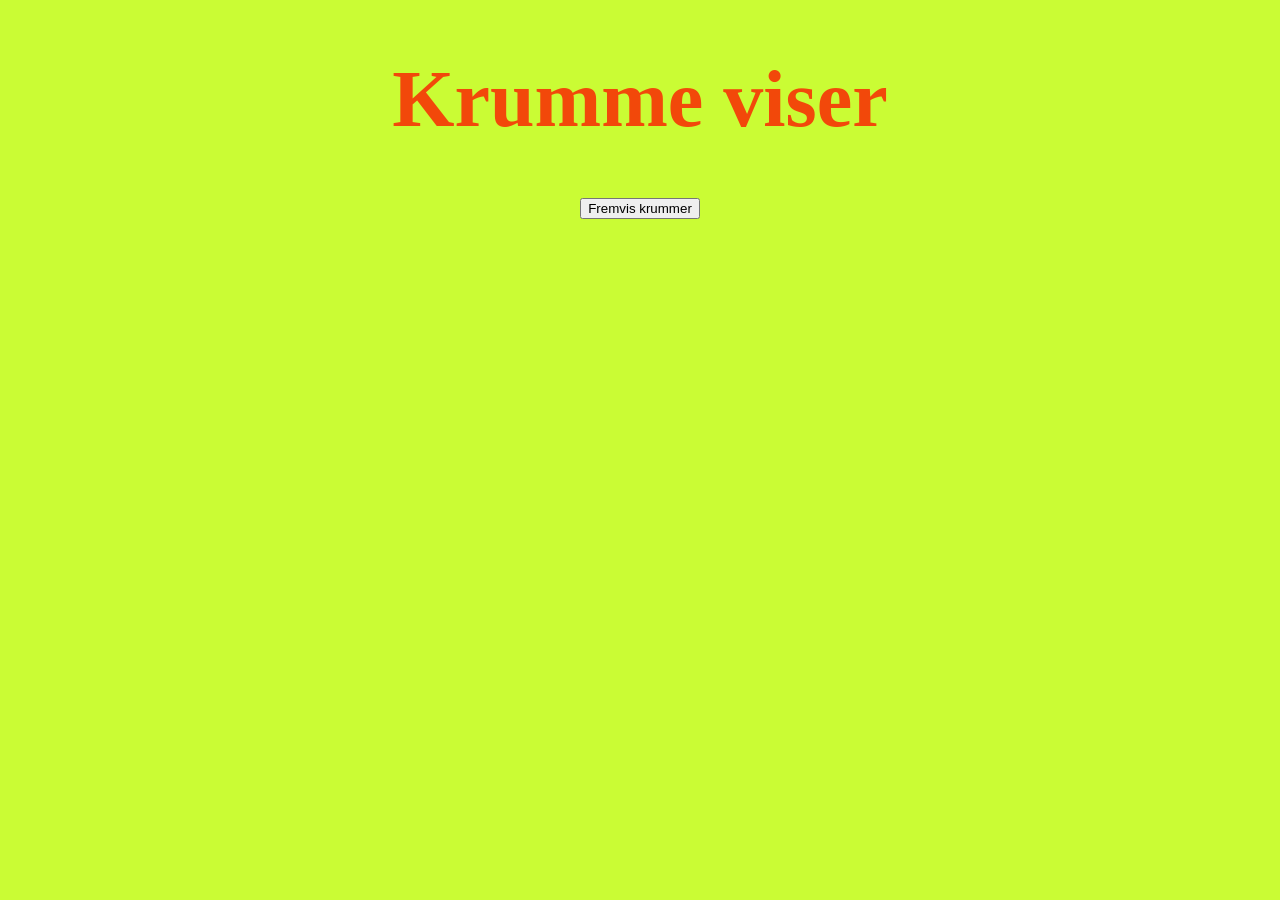
<file: breadcrumbs/index.html>
<!DOCTYPE html>
<html lang="en">

<head>
    <meta charset="UTF-8">
    <meta name="viewport" content="width=device-width, initial-scale=1.0">
    <title>Krumme</title>
    <link rel="stylesheet" href="style.css">
</head>

<body>
    <div class="midten">
        <h1>Krumme viser</h1>

        <nav>
            <ul id="stig"></ul>
        </nav>

        <button id="btn">Fremvis krummer</button>
    </div>


    <script src="script.js"></script>
</body>

</html>
</file>
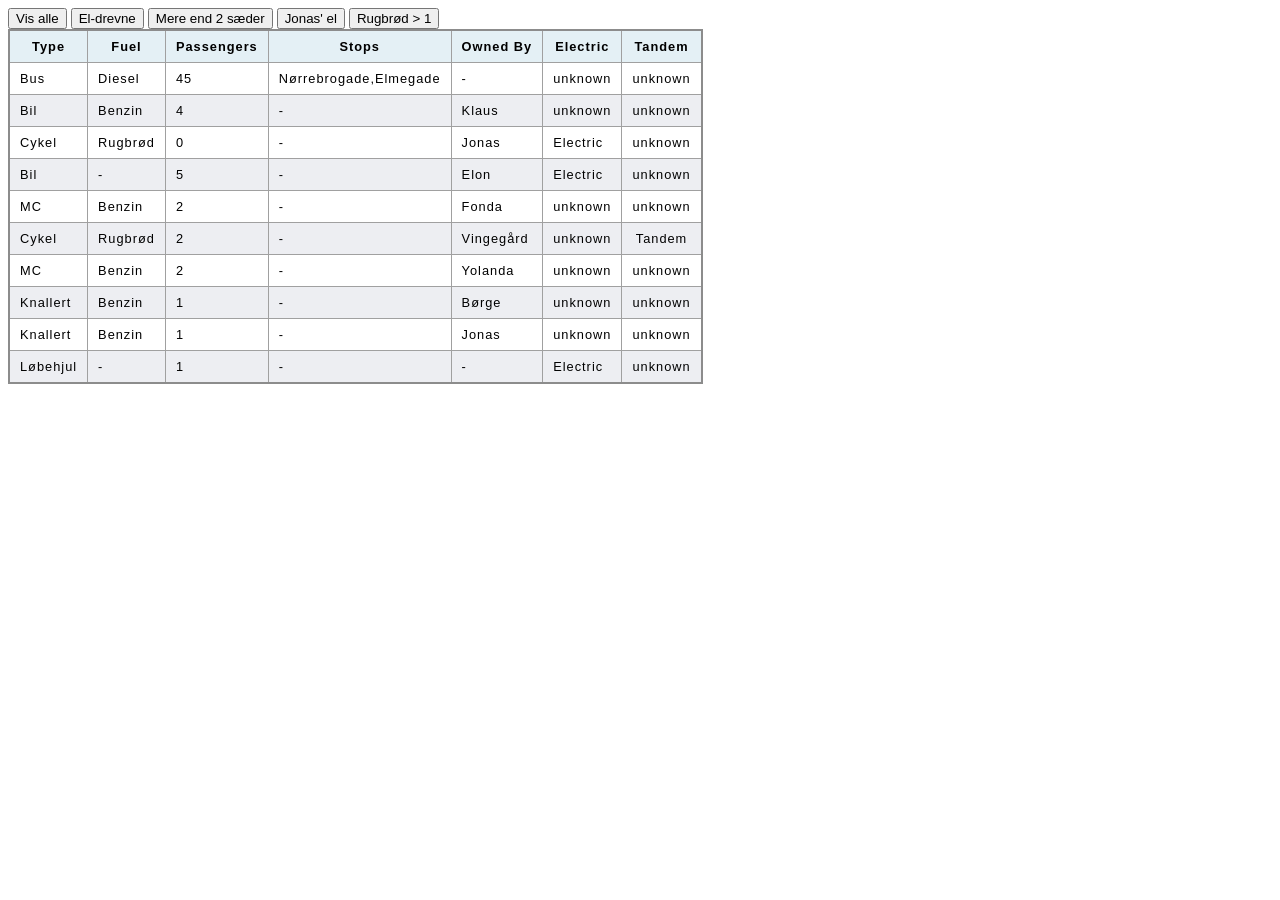
<file: filter_oevelse_starter_files_table/index.html>
<!DOCTYPE html>
<html lang="en">

<head>
    <meta charset="UTF-8">
    <meta name="viewport" content="width=device-width, initial-scale=1.0">
    <title>Document</title>
    <link rel="stylesheet" href="style.css">
    <script type="module" src="script.js"></script>
</head>

<body>


    <div class="btn">
        <button data-filter="showAll">Vis alle</button>
        <button data-filter="showElectric">El-drevne</button>
        <button data-filter="showSeats">Mere end 2 sæder</button>
        <button data-filter="showJonas">Jonas' el</button>
        <button data-filter="showRye">Rugbrød > 1</button>
    </div>

    <table>

        <thead>
            <tr>
                <th>Type</th>
                <th>Fuel</th>
                <th>Passengers</th>
                <th>Stops</th>
                <th>Owned By</th>
                <th>Electric</th>
                <th>Tandem</th>
            </tr>
        </thead>
        <tbody></tbody>


</body>

</html>
</file>
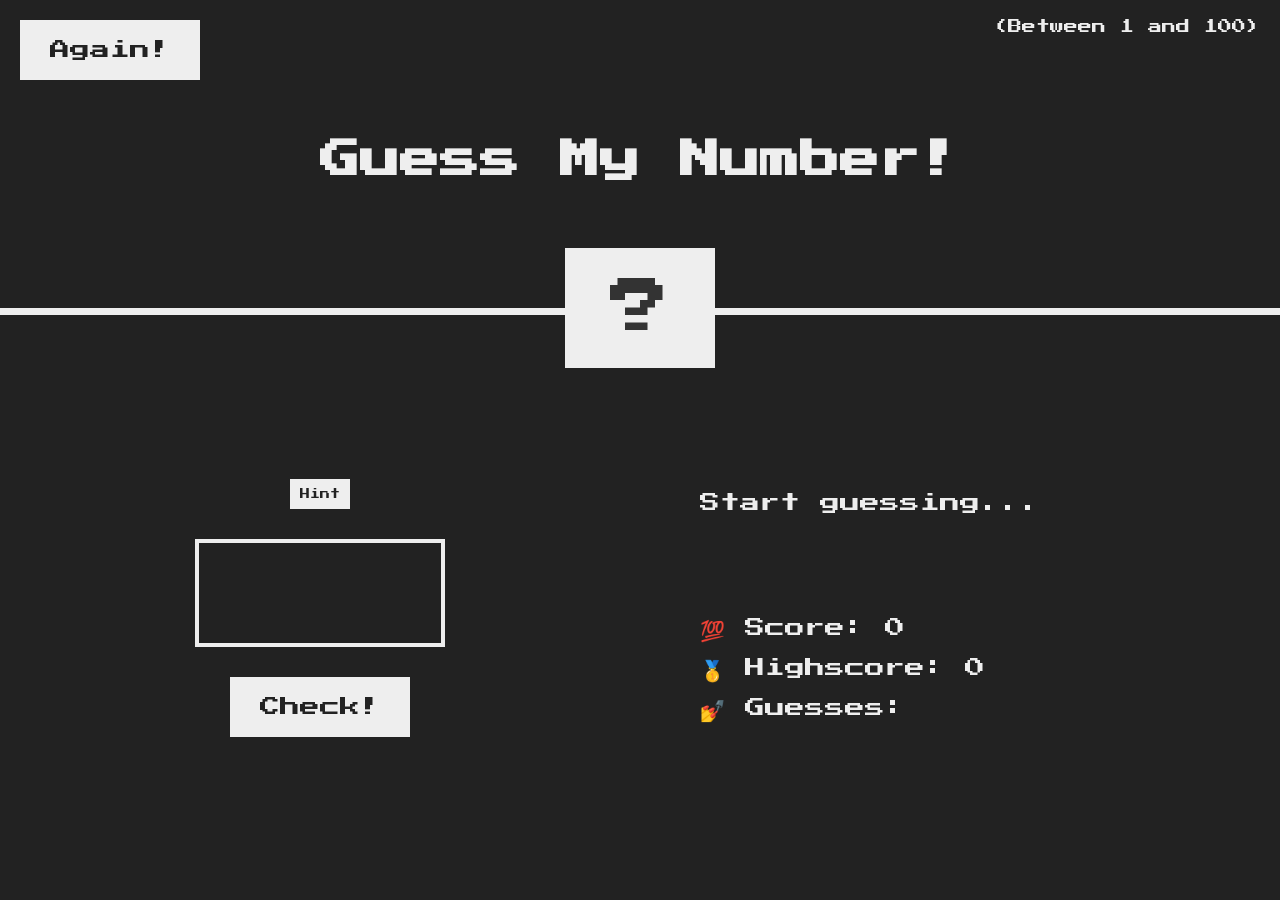
<file: gæt et tal 2/index.html>
<!DOCTYPE html>
<html lang="en">

<head>
    <meta charset="UTF-8" />
    <meta name="viewport" content="width=device-width, initial-scale=1.0" />
    <meta http-equiv="X-UA-Compatible" content="ie=edge" />
    <link rel="stylesheet" href="style.css" />
    <title>Guess My Number!</title>
</head>

<body>
    <header>
        <h1>Guess My Number!</h1>
        <p class="between">(Between 1 and 100)</p>
        <button class="btn again">Again!</button>
        <div class="number">?</div>
    </header>
    <main>
        <section class="left">
            <button class="hintbtn">Hint</button>
            <p class="hint"></p>
            <input type="number" class="guess" />
            <button class="btn check">Check!</button>
        </section>
        <section class="right">
            <p class="message">Start guessing...</p>
            <p class="label-score">💯 Score: <span class="score">0</span></p>
            <p class="label-highscore">
                🥇 Highscore: <span class="highscore">0</span>
            </p>
            <p class="label-guesses"> 💅
                Guesses: <span class="guesses"></span></p>


        </section>
    </main>
    <script src="script.js"></script>
</body>

</html>
</file>
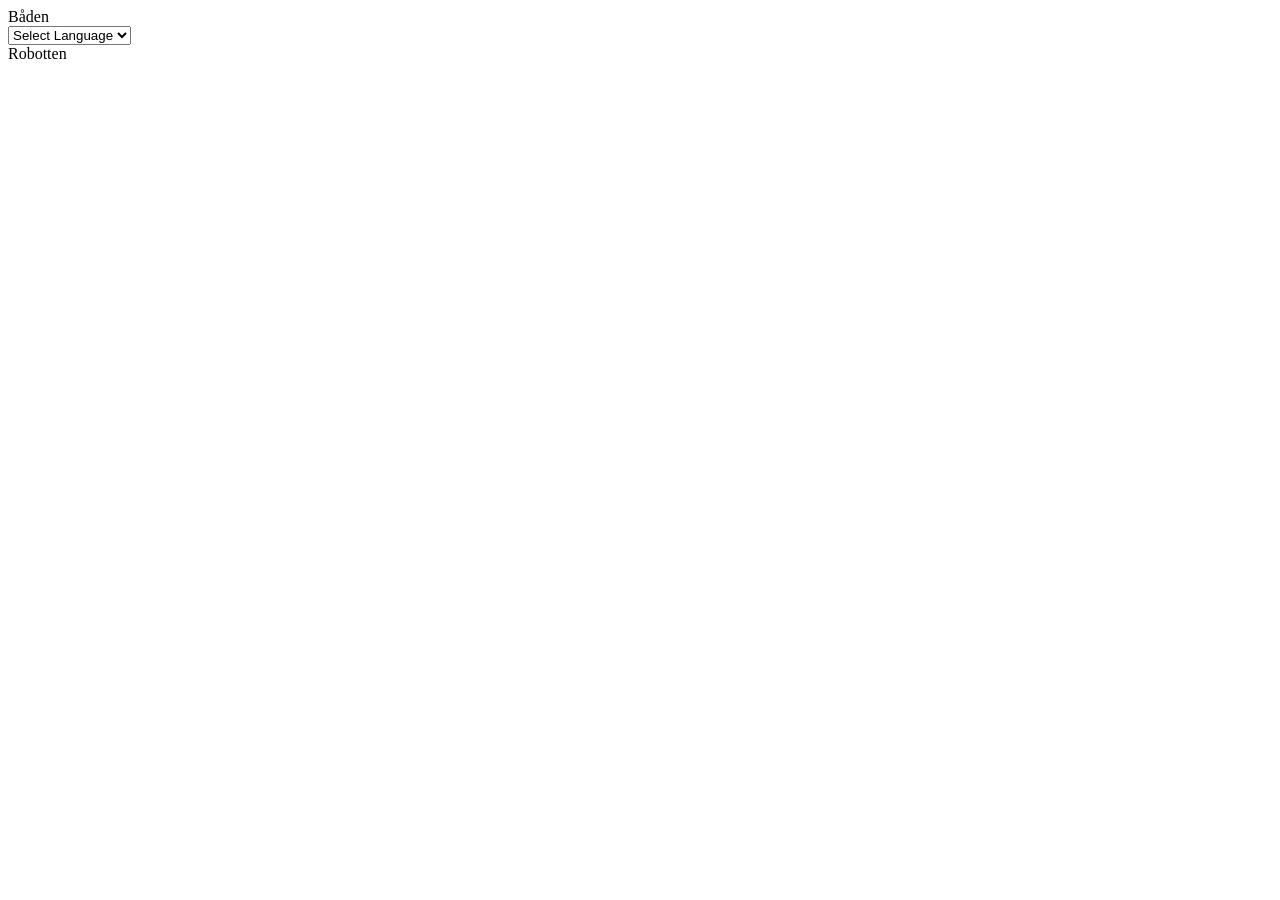
<file: language_switcher/index.html>
<!DOCTYPE html>
<html lang="en">

<head>
    <meta charset="UTF-8">
    <meta name="viewport" content="width=device-width, initial-scale=1.0">
    <title>Language Switcher</title>
    <script type="module" src="js.js"></script>
</head>

<body>
    <header class="header">Båden</header>
    <label>
        <select name="Language" id="language">
            <option value="">Select Language</option>
            <option value="da">Danish</option>
            <option value="de">German</option>
        </select>
    </label>
    <div class="footer">Robotten</div>

</body>

</html>
</file>
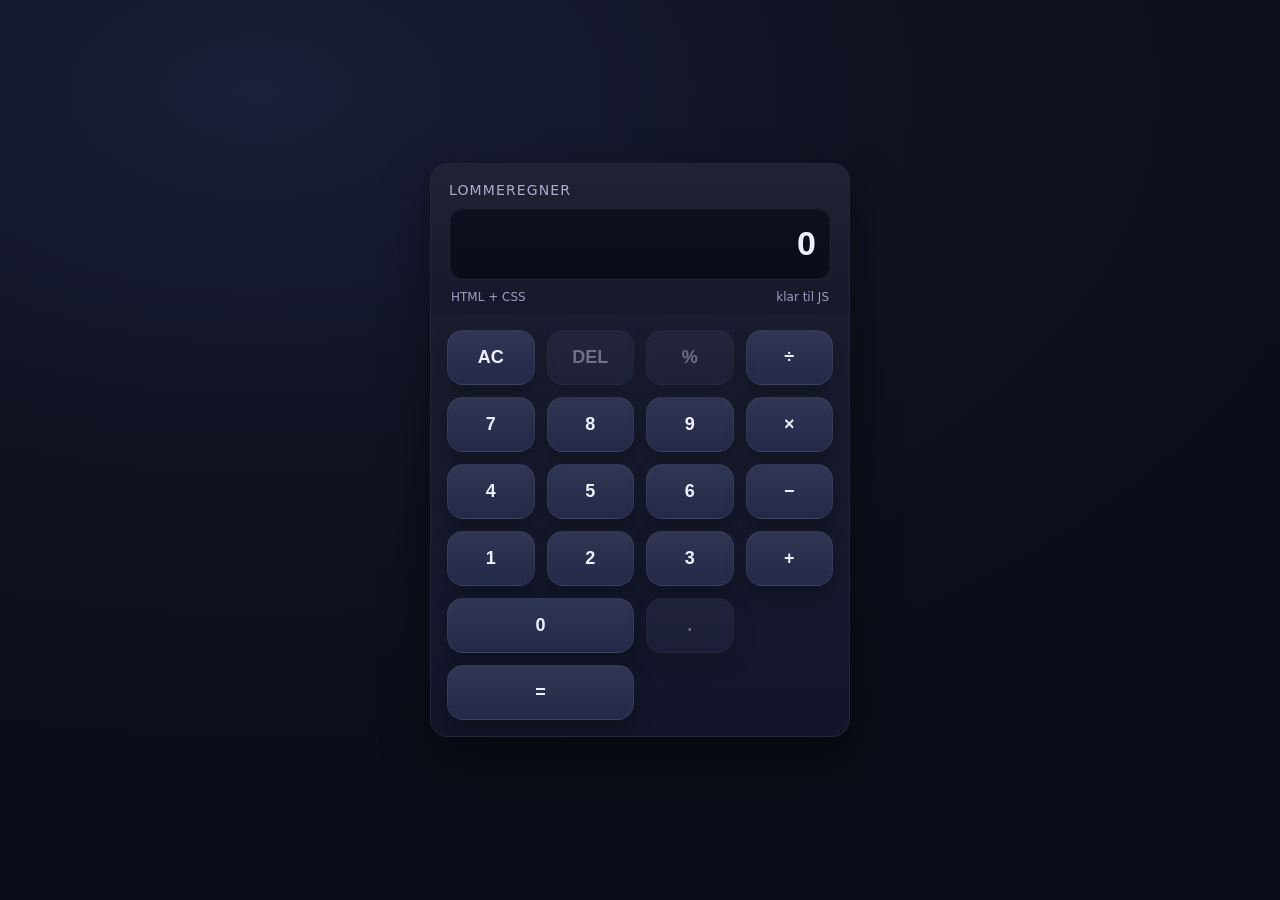
<file: lommeregner2/index.html>
<!doctype html>
<html lang="da">

<head>
    <meta charset="utf-8" />
    <meta name="viewport" content="width=device-width,initial-scale=1" />
    <title>Lommeregner (HTML + CSS)</title>
    <link rel="stylesheet" href="style.css" />

    <script type="module" src="index.js"></script>
</head>

<body>
    <main class="calc" aria-label="Lommeregner">
        <header class="calc__top">
            <p class="calc__title">Lommeregner</p>

            <!-- Kun UI: JS kan senere skrive til value -->
            <input class="display" type="text" inputmode="decimal" value="0" aria-label="Display" readonly />

            <div class="hint" aria-hidden="true">
                <span>HTML + CSS</span>
                <span>klar til JS</span>
            </div>
        </header>

        <section class="keys" aria-label="Taster">
            <button class="key key--danger" type="button" data-func="ac">AC</button>
            <button class="key key--danger" type="button" data-func="del" disabled>DEL</button>
            <button class="key key--op" type="button" data-func="percent" disabled>%</button>
            <button class="key key--op" type="button" data-func="/">÷</button>

            <button class="key" type="button" data-func="7">7</button>
            <button class="key" type="button" data-func="8">8</button>
            <button class="key" type="button" data-func="9">9</button>
            <button class="key key--op" type="button" data-func="*">×</button>

            <button class="key" type="button" data-func="4">4</button>
            <button class="key" type="button" data-func="5">5</button>
            <button class="key" type="button" data-func="6">6</button>
            <button class="key key--op" type="button" data-func="-">−</button>

            <button class="key" type="button" data-func="1">1</button>
            <button class="key" type="button" data-func="2">2</button>
            <button class="key" type="button" data-func="3">3</button>
            <button class="key key--op" type="button" data-func="+">+</button>

            <button class="key key--wide" type="button" data-func="0">0</button>
            <button class="key" type="button" data-func="." disabled>.</button>
            <button class="key key--equal" type="button" data-func="=">=</button>
        </section>
    </main>
</body>

</html>
</file>
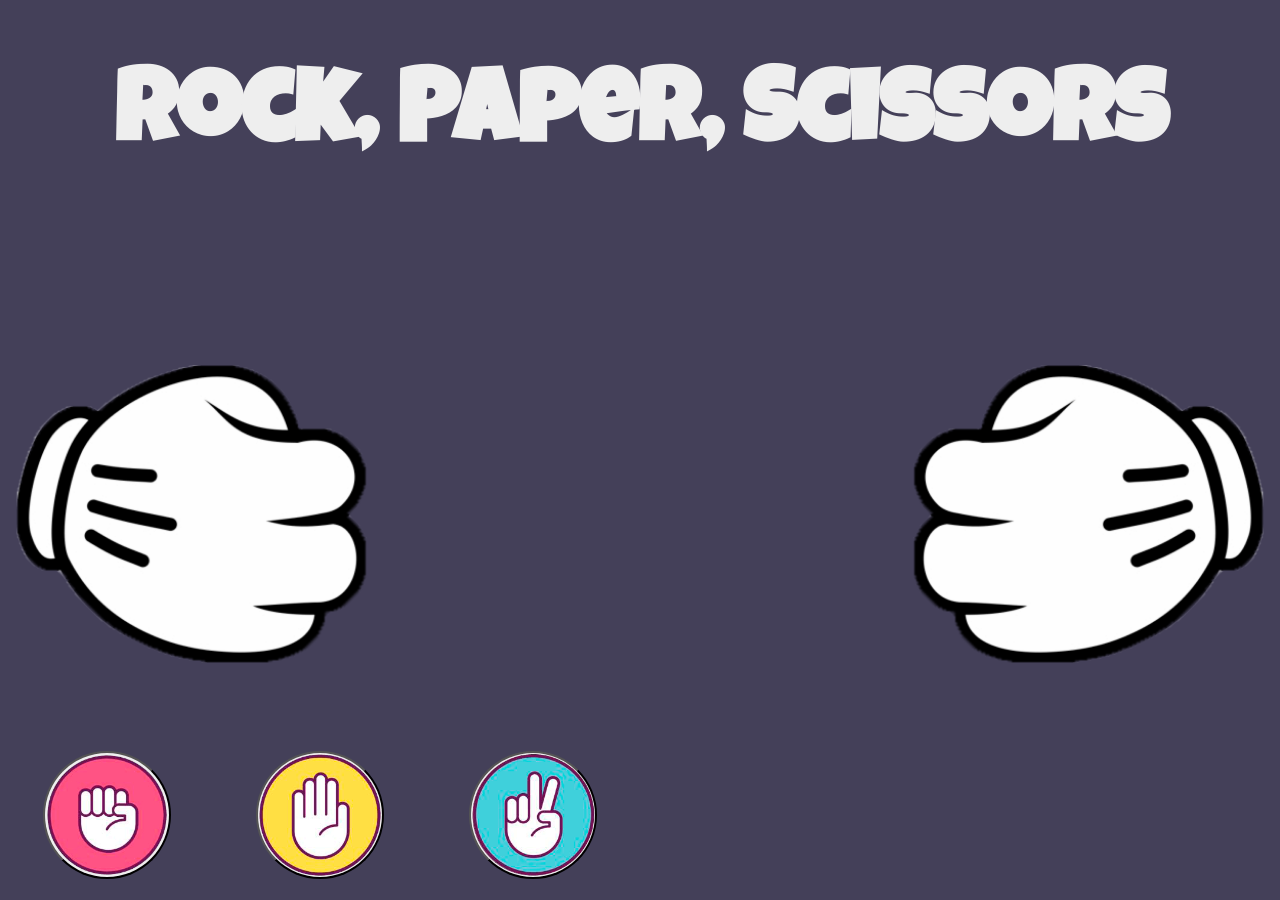
<file: rockpaperscissors/index.html>
<!DOCTYPE html>
<html lang="en">

<head>
  <meta charset="UTF-8">
  <meta name="viewport" content="width=device-width, initial-scale=1.0">
  <meta http-equiv="X-UA-Compatible" content="ie=edge">
  <title>Rock, Paper, Scissors</title>
  <link href="https://fonts.googleapis.com/css?family=Luckiest+Guy&display=swap" rel="stylesheet">
  <link rel="stylesheet" href="styles.css">
</head>

<body>
  <h1>Rock, Paper, Scissors</h1>

  <div id="gamefield">
    <div id="player1" class="player"></div>
    <div id="player2" class="player"></div>
    <div id="texts">
      <div id="lose" class="hidden">
        <h1>
          You lose
        </h1>
      </div>
      <div id="win" class="hidden">
        <h1>
          You win
        </h1>
      </div>
      <div id="draw" class="hidden">
        <h1>
          It's a draw
        </h1>
      </div>
    </div>
  </div>

  <div id="buttons">
    <button class="rock"></button>
    <button class="paper"></button>
    <button class="scissors"></button>
  </div>
  <script src="script.js"></script>
</body>

</html>
</file>
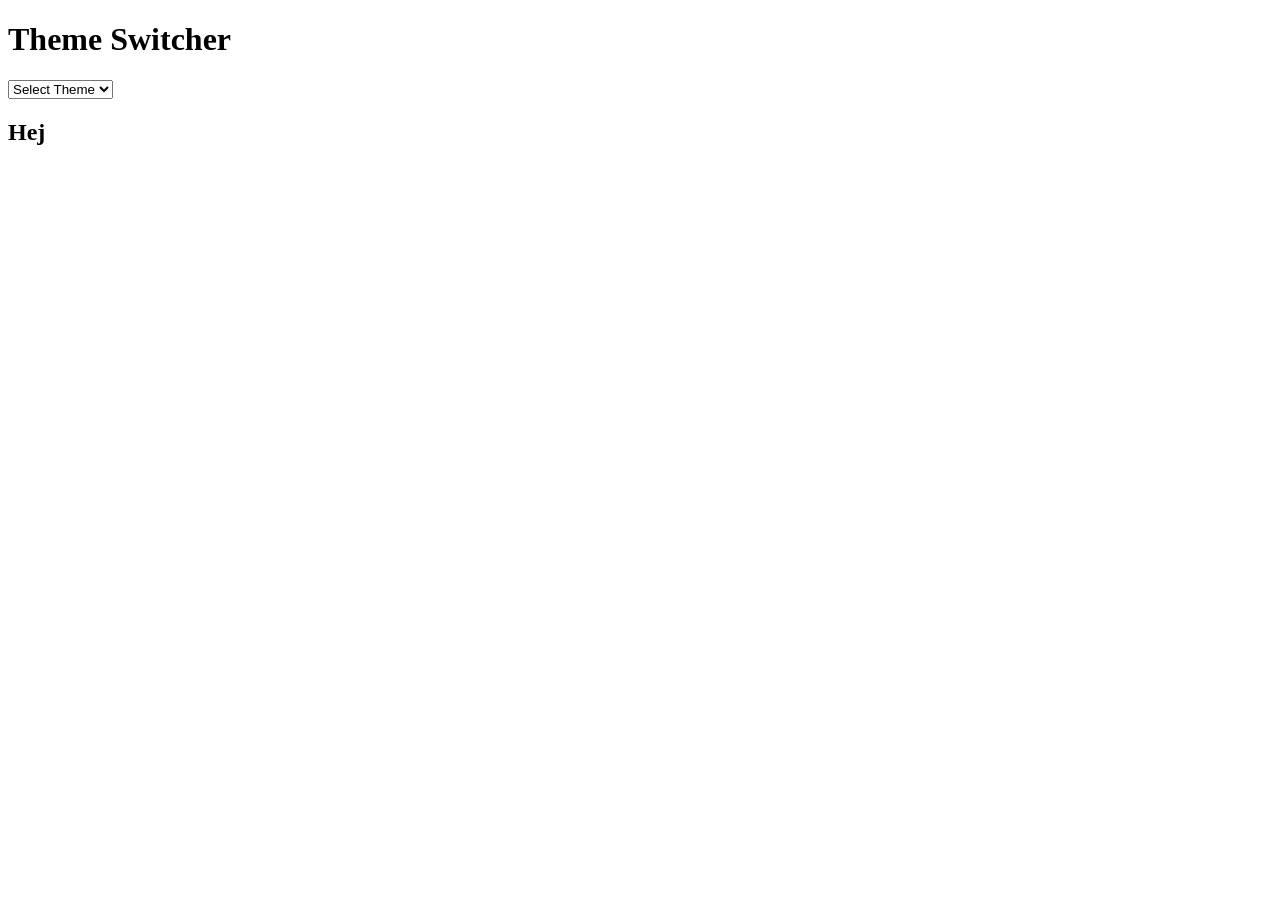
<file: ThemeSwitcher/index.html>
<!DOCTYPE html>
<html lang="en">

<head>
    <meta charset="UTF-8">
    <meta name="viewport" content="width=device-width, initial-scale=1.0">
    <title>Document</title>
    <link rel="stylesheet" href="style.css">
</head>

<body data-theme="">

    <header>
        <h1>Theme Switcher</h1>
    </header>
    <label>
        <select name="Theme" id="theme">
            <option value="">Select Theme</option>
            <option value="dark">Dark</option>
            <option value="light">Light</option>
            <option value="hawaii">Hawaii</option>
        </select>
    </label>

    <footer>
        <h2>Hej</h2>
    </footer>
    <script src="script.js"></script>
</body>

</html>
</file>
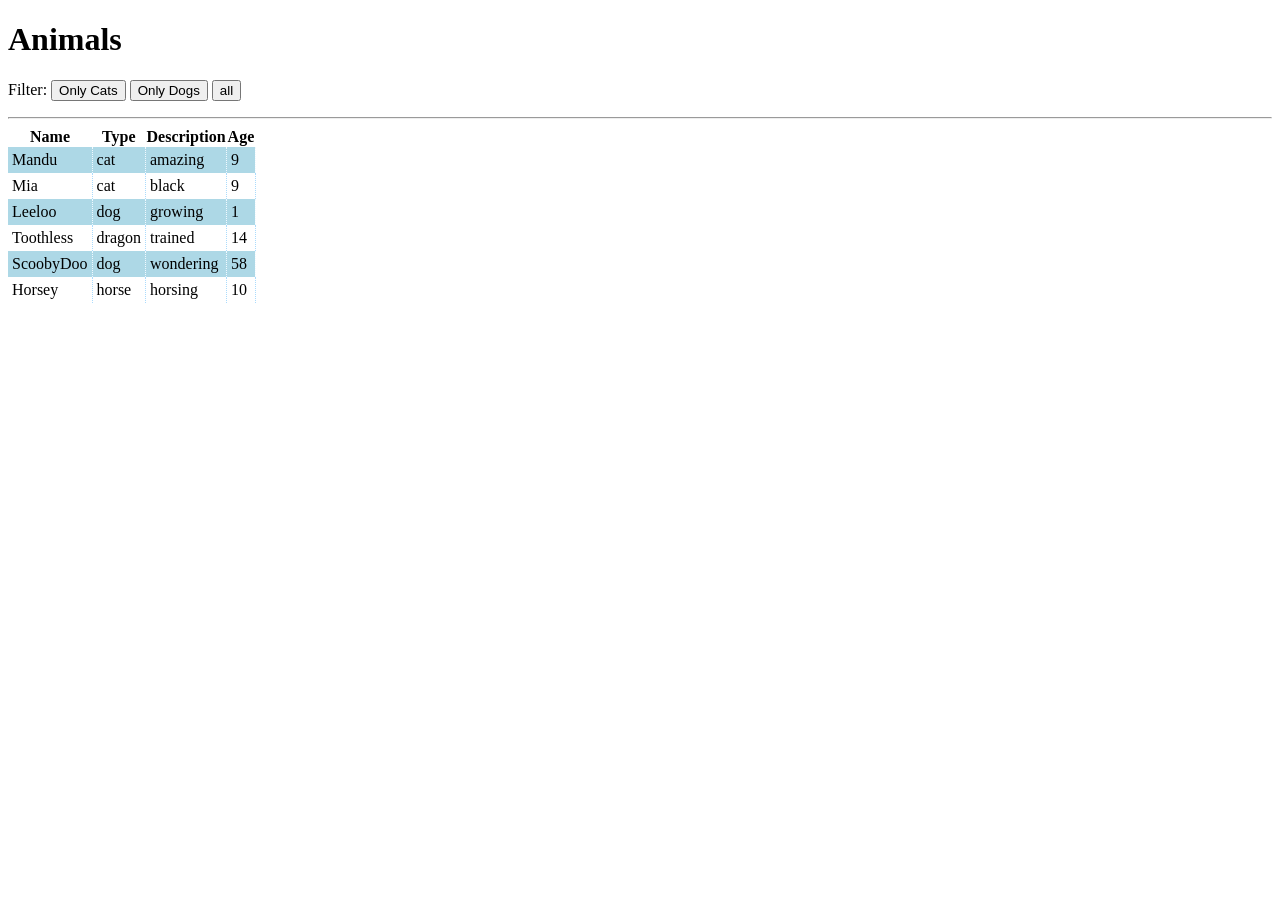
<file: animalbase/animalbase.html>
<!DOCTYPE html>
<html lang="en">
  <head>
    <meta charset="UTF-8" />
    <meta name="viewport" content="width=device-width, initial-scale=1.0" />
    <meta http-equiv="X-UA-Compatible" content="ie=edge" />
    <title>Animalbase</title>
    <link rel="stylesheet" href="animalbase.css">
  </head>
  <body>
    <h1>Animals</h1>
    <p>
      Filter:
      <button class="filter" data-action="filter" data-filter="cat">Only Cats</button>
      <button class="filter" data-action="filter" data-filter="dog">Only Dogs</button>
      <button class="filter" data-action="filter" data-filter="*">all</button>
    </p>

    <hr>

    <table id="list">
      <thead>
        <tr id="sorting">
          <th data-action="sort" data-sort-direction="asc" data-sort="name">Name</th>
          <th data-action="sort" data-sort-direction="asc" data-sort="type">Type</th>
          <th data-action="sort" data-sort-direction="asc" data-sort="desc">Description</th>
          <th data-action="sort" data-sort-direction="asc" data-sort="age">Age</th>
        </tr>
      </thead>
      <tbody>
        <!-- animal template will be copied and inserted here -->
      </tbody>
    </table>

    <template id="animal">
      <tr>
        <td data-field="name">NAME</td>
        <td data-field="type">TYPE</td>
        <td data-field="desc">DESCRIPTION</td>
        <td data-field="age">AGE</td>
      </tr>
    </template>

    
    <script src="animalbase.js"></script>
  </body>
</html>
</file>
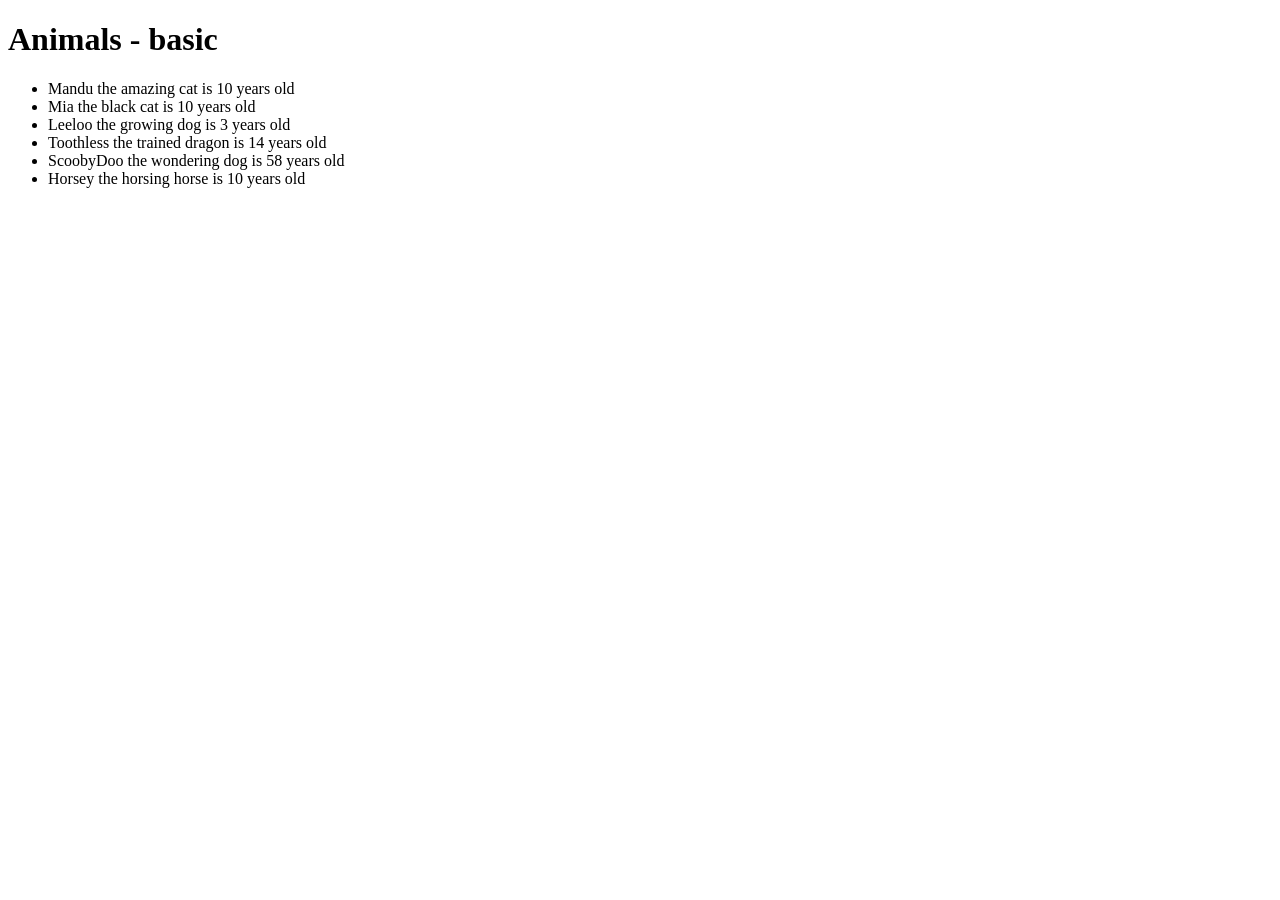
<file: animals2/animals_basic.html>
<!DOCTYPE html>
<html lang="en">
<head>
    <meta charset="UTF-8">
    <meta name="viewport" content="width=device-width, initial-scale=1.0">
    <meta http-equiv="X-UA-Compatible" content="ie=edge">
    <title>Animals (basic)</title>
</head>
<body>
    <h1>Animals - basic</h1>
    <ul id="list">
        <!-- animal template will be cloned and inserted here -->
    </ul>

    <template id="animal">
        <li><span data-field="fullname">XX</span> is <span data-field="age">YY</span> years old</li>
    </template>

    <script src="animals_basic.js"></script>
</body>
</html>
</file>
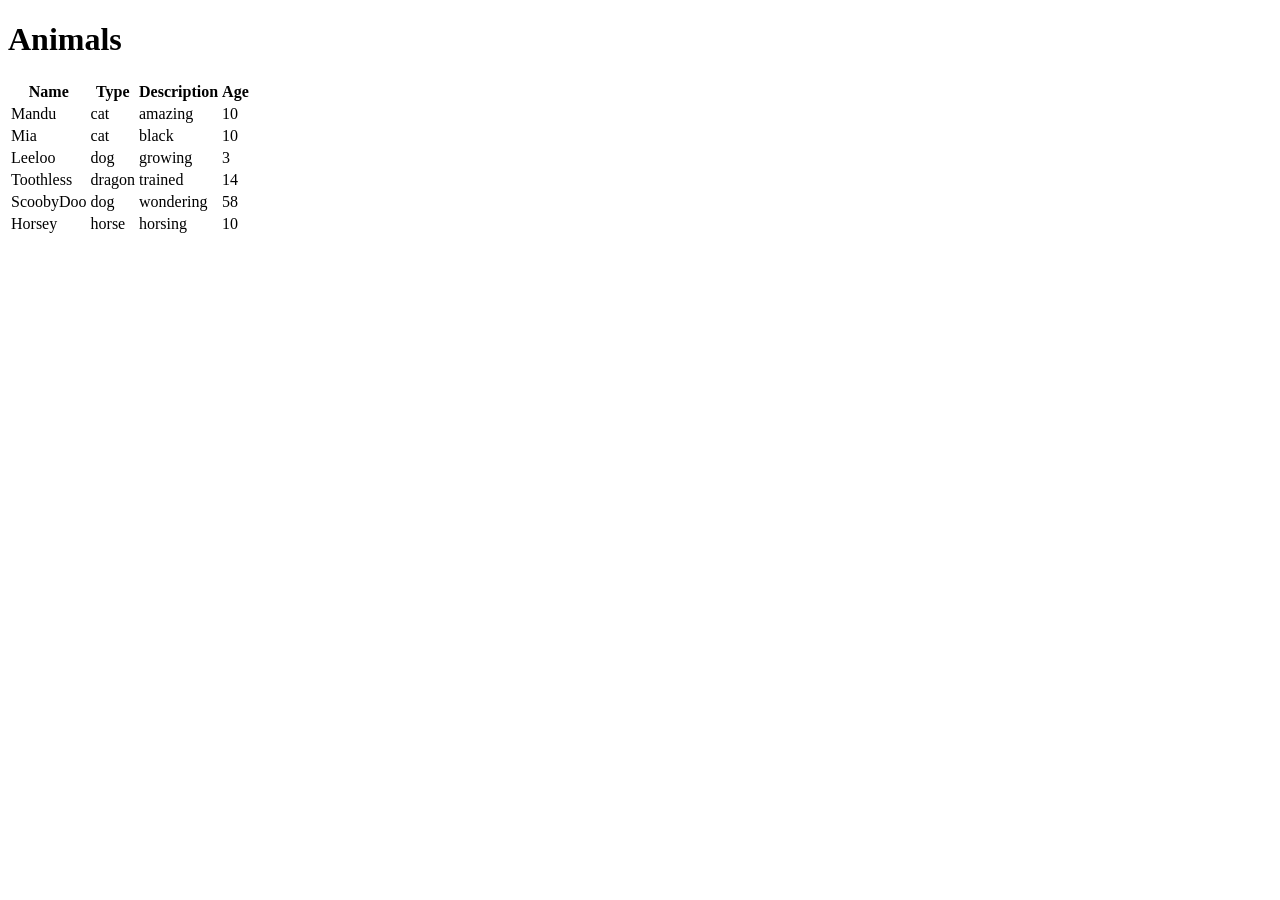
<file: animals2/animals_objects.html>
<!DOCTYPE html>
<html lang="en">
  <head>
    <meta charset="UTF-8" />
    <meta name="viewport" content="width=device-width, initial-scale=1.0" />
    <meta http-equiv="X-UA-Compatible" content="ie=edge" />
    <title>Animals (objects)</title>
  </head>
  <body>
    <h1>Animals</h1>
    
    <table id="list">
      <thead>
        <tr>
          <th>Name</th>
          <th>Type</th>
          <th>Description</th>
          <th>Age</th>
        </tr>
      </thead>
      <tbody>
        <!-- animal template will be copied and inserted here -->
        
      </tbody>
    </table>

    <template id="animal">
      <tr>
        <td data-field="name">NAME</td>
        <td data-field="type">TYPE</td>
        <td data-field="desc">DESCRIPTION</td>
        <td data-field="age">AGE</td>
      </tr>
    </template>
    
    <script src="animals_objects.js"></script>
  </body>
</html>
</file>
<file: breadcrumbs/style.css>
body {
  color: #f2480a;
  background-color: #cafc34;
  text-align: center;
}

a {
  color: #f2480a;
}

h1 {
  font-size: 5rem;
}
</file>
<file: filter_oevelse_starter_files_table/style.css>
table {
    border-collapse: collapse;
    border: 2px solid rgb(140 140 140);
    font-family: sans-serif;
    font-size: 0.8rem;
    letter-spacing: 1px;
}

caption {
    caption-side: bottom;
    padding: 10px;
    font-weight: bold;
}

thead,
tfoot {
    background-color: rgb(228 240 245);
}

th,
td {
    border: 1px solid rgb(160 160 160);
    padding: 8px 10px;
}

td:last-of-type {
    text-align: center;
}

tbody>tr:nth-of-type(even) {
    background-color: rgb(237 238 242);
}

tfoot th {
    text-align: right;
}

tfoot td {
    font-weight: bold;
}
</file>
<file: gæt et tal 2/style.css>
@import url('https://fonts.googleapis.com/css?family=Press+Start+2P&display=swap');

* {
    margin: 0;
    padding: 0;
    box-sizing: inherit;
}

html {
    font-size: 62.5%;
    box-sizing: border-box;
}

body {
    font-family: 'Press Start 2P', sans-serif;
    color: #eee;
    background-color: #222;
    /* background-color: #60b347; */
}

/* LAYOUT */
header {
    position: relative;
    height: 35vh;
    border-bottom: 7px solid #eee;
}

main {
    height: 65vh;
    color: #eee;
    display: flex;
    align-items: center;
    justify-content: space-around;
}

.left {
    width: 52rem;
    display: flex;
    flex-direction: column;
    align-items: center;
}

.right {
    width: 52rem;
    font-size: 2rem;
    display: flex;
    flex-direction: column;
    gap: 15px;
}

/* ELEMENTS STYLE */
h1 {
    font-size: 4rem;
    text-align: center;
    position: absolute;
    width: 100%;
    top: 52%;
    left: 50%;
    transform: translate(-50%, -50%);
}

.number {
    background: #eee;
    color: #333;
    font-size: 6rem;
    width: 15rem;
    padding: 3rem 0rem;
    text-align: center;
    position: absolute;
    bottom: 0;
    left: 50%;
    transform: translate(-50%, 50%);
}

.between {
    font-size: 1.4rem;
    position: absolute;
    top: 2rem;
    right: 2rem;
}

.again {
    position: absolute;
    top: 2rem;
    left: 2rem;
}

.guess {
    background: none;
    border: 4px solid #eee;
    font-family: inherit;
    color: inherit;
    font-size: 5rem;
    padding: 2.5rem;
    width: 25rem;
    text-align: center;
    display: block;
    margin-bottom: 3rem;
}

.btn {
    border: none;
    background-color: #eee;
    color: #222;
    font-size: 2rem;
    font-family: inherit;
    padding: 2rem 3rem;
    cursor: pointer;
}

.btn:hover {
    background-color: #ccc;
}

.message {
    margin-bottom: 8rem;
    height: 3rem;
}

.hint {
    display: none;
    font-size: 2rem;
    margin-bottom: 3rem;
}
.hintbtn {
    border: none;
    background-color: #eee;
    color: #222;
    font-size: 1rem;
    font-family: inherit;
    padding: 1rem 1rem;
    cursor: pointer;

    margin-bottom: 3rem;
}
</file>
<file: lommeregner2/style.css>
:root {
  --bg: #0f1220;
  --panel: #171a2b;
  --panel-2: #1e2238;
  --text: #eef0ff;
  --muted: #a9aed1;
  --btn: #242949;
  --btn-hover: #2c3260;
  --accent: #6ee7ff;
  --danger: #ff6b6b;
  --shadow: 0 20px 50px rgba(0, 0, 0, 0.45);
  --radius: 18px;
}

* {
  box-sizing: border-box;
}
body {
  margin: 0;
  min-height: 100vh;
  display: grid;
  place-items: center;
  background: radial-gradient(1200px 700px at 20% 10%, #1a1f3a 0%, var(--bg) 55%, #0b0d18 100%);
  color: var(--text);
  font-family:
    system-ui,
    -apple-system,
    Segoe UI,
    Roboto,
    Helvetica,
    Arial,
    sans-serif;
  padding: 24px;
}

.calc {
  width: min(420px, 100%);
  background: linear-gradient(180deg, var(--panel) 0%, #13162a 100%);
  border: 1px solid rgba(255, 255, 255, 0.06);
  border-radius: var(--radius);
  box-shadow: var(--shadow);
  overflow: hidden;
}

.calc__top {
  padding: 18px 18px 10px;
  background: linear-gradient(180deg, rgba(255, 255, 255, 0.04), rgba(255, 255, 255, 0));
}

.calc__title {
  margin: 0 0 10px;
  font-size: 14px;
  letter-spacing: 0.08em;
  text-transform: uppercase;
  color: var(--muted);
}

.display {
  width: 100%;
  padding: 16px 14px;
  border-radius: 14px;
  border: 1px solid rgba(255, 255, 255, 0.08);
  background: linear-gradient(180deg, #0d1020 0%, #0a0c18 100%);
  color: var(--text);
  text-align: right;
  font-size: 34px;
  font-weight: 650;
  line-height: 1.1;
  outline: none;
  box-shadow: inset 0 0 0 1px rgba(255, 255, 255, 0.03);
}

.hint {
  margin: 10px 2px 0;
  font-size: 12px;
  color: var(--muted);
  display: flex;
  justify-content: space-between;
  gap: 8px;
  opacity: 0.9;
}

.keys {
  padding: 16px;
  display: grid;
  grid-template-columns: repeat(4, 1fr);
  gap: 12px;
  background: linear-gradient(180deg, rgba(255, 255, 255, 0.02), rgba(255, 255, 255, 0));
}

button.key {
  appearance: none;
  border: 1px solid rgba(255, 255, 255, 0.06);
  background: linear-gradient(180deg, rgba(255, 255, 255, 0.06), rgba(255, 255, 255, 0)), var(--btn);
  color: var(--text);
  border-radius: 16px;
  padding: 16px 10px;
  font-size: 18px;
  font-weight: 650;
  cursor: pointer;
  transition:
    transform 0.05s ease,
    background 0.15s ease,
    border-color 0.15s ease;
  box-shadow: 0 10px 20px rgba(0, 0, 0, 0.25);
  user-select: none;
}
button.key:disabled {
  cursor: default;
  opacity: 0.4;
}

button.key:hover:not(:disabled) {
  background: linear-gradient(180deg, rgba(255, 255, 255, 0.08), rgba(255, 255, 255, 0)), var(--btn-hover);
  border-color: rgba(255, 255, 255, 0.12);
}

button.key:active:not(:disabled) {
  transform: translateY(1px) scale(0.99);
}

.key--op {
  background: linear-gradient(180deg, rgba(110, 231, 255, 0.18), rgba(110, 231, 255, 0)), var(--panel-2);
  border-color: rgba(110, 231, 255, 0.25);
}
.key--op:hover:not(:disabled) {
  border-color: rgba(110, 231, 255, 0.45);
}

.key--danger {
  background: linear-gradient(180deg, rgba(255, 107, 107, 0.2), rgba(255, 107, 107, 0)), #2a1a22;
  border-color: rgba(255, 107, 107, 0.25);
}
.key--danger:hover:not(:disabled) {
  border-color: rgba(255, 107, 107, 0.45);
}

.key--equal {
  grid-column: span 2;
  background: linear-gradient(180deg, rgba(110, 231, 255, 0.25), rgba(110, 231, 255, 0)), #133043;
  border-color: rgba(110, 231, 255, 0.35);
}
.key--equal:hover:not(:disabled) {
  border-color: rgba(110, 231, 255, 0.6);
}

.key--wide {
  grid-column: span 2;
}

/* Lille skærm: lidt mindre display */
@media (max-width: 360px) {
  .display {
    font-size: 28px;
  }
  button.key {
    padding: 14px 10px;
  }
}
</file>
<file: rockpaperscissors/styles.css>
body {
  margin: 0;
  background-color: #444059;
  font-family: 'Luckiest Guy', cursive;
  color: #eee;
}

h1 {
  text-align: center;
  font-size: 8vw;
}

#gamefield {
  position: relative;
  overflow: hidden;
  display: flex;
  justify-content: space-between;
}

#player1 {
  --rot: 1;
}

#player2 {
  --rot: -1;
}

.player {
  transform: scale(var(--rot),1);
  width: 40vw;
  height: 40vw;
  background-size: 100%;
  background-image: url(hand_rock.png);
}

.player.rock {
  background-image: url(hand_rock.png);
}

.player.paper {
  background-image: url(hand_paper.png);
}

.player.scissors {
  background-image: url(hand_scissors.png);
}

.player.shake {
  background-image: url(hand_rock.png);
  transform-origin: left center;
  animation: shake 1.8s ease-in 1 forwards;
}

@keyframes shake {
  0% {
    transform: scale(var(--rot),1) translateX(calc((var(--rot) - 1) * 50%)) rotate(0deg);
  }
  16% {
    transform: scale(var(--rot),1) translateX(calc((var(--rot) - 1) * 50%)) rotate(-40deg);
  }
  24% {
    transform: scale(var(--rot),1) translateX(calc((var(--rot) - 1) * 50%)) rotate(5deg);
  }
  32% {
    transform: scale(var(--rot),1) translateX(calc((var(--rot) - 1) * 50%)) rotate(0deg);
  }
  48% {
    transform: scale(var(--rot),1) translateX(calc((var(--rot) - 1) * 50%)) rotate(-40deg);
  }
  56% {
    transform: scale(var(--rot),1) translateX(calc((var(--rot) - 1) * 50%)) rotate(5deg);
  }
  64% {
    transform: scale(var(--rot),1) translateX(calc((var(--rot) - 1) * 50%)) rotate(0deg);
  }
  80% {
    transform: scale(var(--rot),1) translateX(calc((var(--rot) - 1) * 50%)) rotate(-40deg);
  }
  96% {
    transform: scale(var(--rot),1) translateX(calc((var(--rot) - 1) * 50%)) rotate(5deg);
  }
  100% {
    transform: scale(var(--rot),1) translateX(calc((var(--rot) - 1) * 50%)) rotate(0deg);
  }
}

#texts {
  position: absolute;
  width: 100%;
  margin-top: 10vw;
  pointer-events: none;
}

#texts h1 {
  color: #ffde53;
  text-shadow: 4px 4px 1px red, -4px -4px 1px red, 4px -4px 1px red, -4px 4px 1px red;
}

.hidden {
  display: none;
}

#buttons {
  display: flex;
  justify-content: space-around;
  max-width: 50vw;
}

#buttons.disabled button {
  filter: grayscale(100%) brightness(.75);
}

#buttons button {
  background-size: 100%;
  border-radius: 10vw;
  width: 10vw;
  height: 10vw;
  transition: filter .8s;
}

button.rock {
  background-image: url(button_rock.png);
}

button.paper {
  background-image: url(button_paper.png);
}

button.scissors {
  background-image: url(button_scissors.png);
}
</file>
<file: ThemeSwitcher/style.css>
[data-theme="hawaii"] {
  --header-bg-col: red;
  --footer-bg-col: #cafc34;
}
[data-theme="dark"] {
  --header-bg-col: #990f18;
  --footer-bg-col: #f7cccc;
}
[data-theme="light"] {
  --header-bg-col: #fad6bb;
  --footer-bg-col: #f35f7a;
}
header {
  background-color: var(--header-bg-col);
}

footer {
  background-color: var(--footer-bg-col);
}
</file>
<file: animalbase/animalbase.css>
[data-action] {
  cursor: pointer;
}

#sorting th.sortby {
  text-decoration: underline;
}

#list {
  border-collapse: collapse;
}

#list tbody tr td {
  padding: 4px;
  
}

#list tbody tr:nth-child(odd) td {
  background-color: lightblue;
  border-right: rgb(240, 249, 255) 1px dotted;
}

#list tbody tr:nth-child(even) td {

  border-right: rgb(171, 219, 252) 1px dotted;
}
</file>
